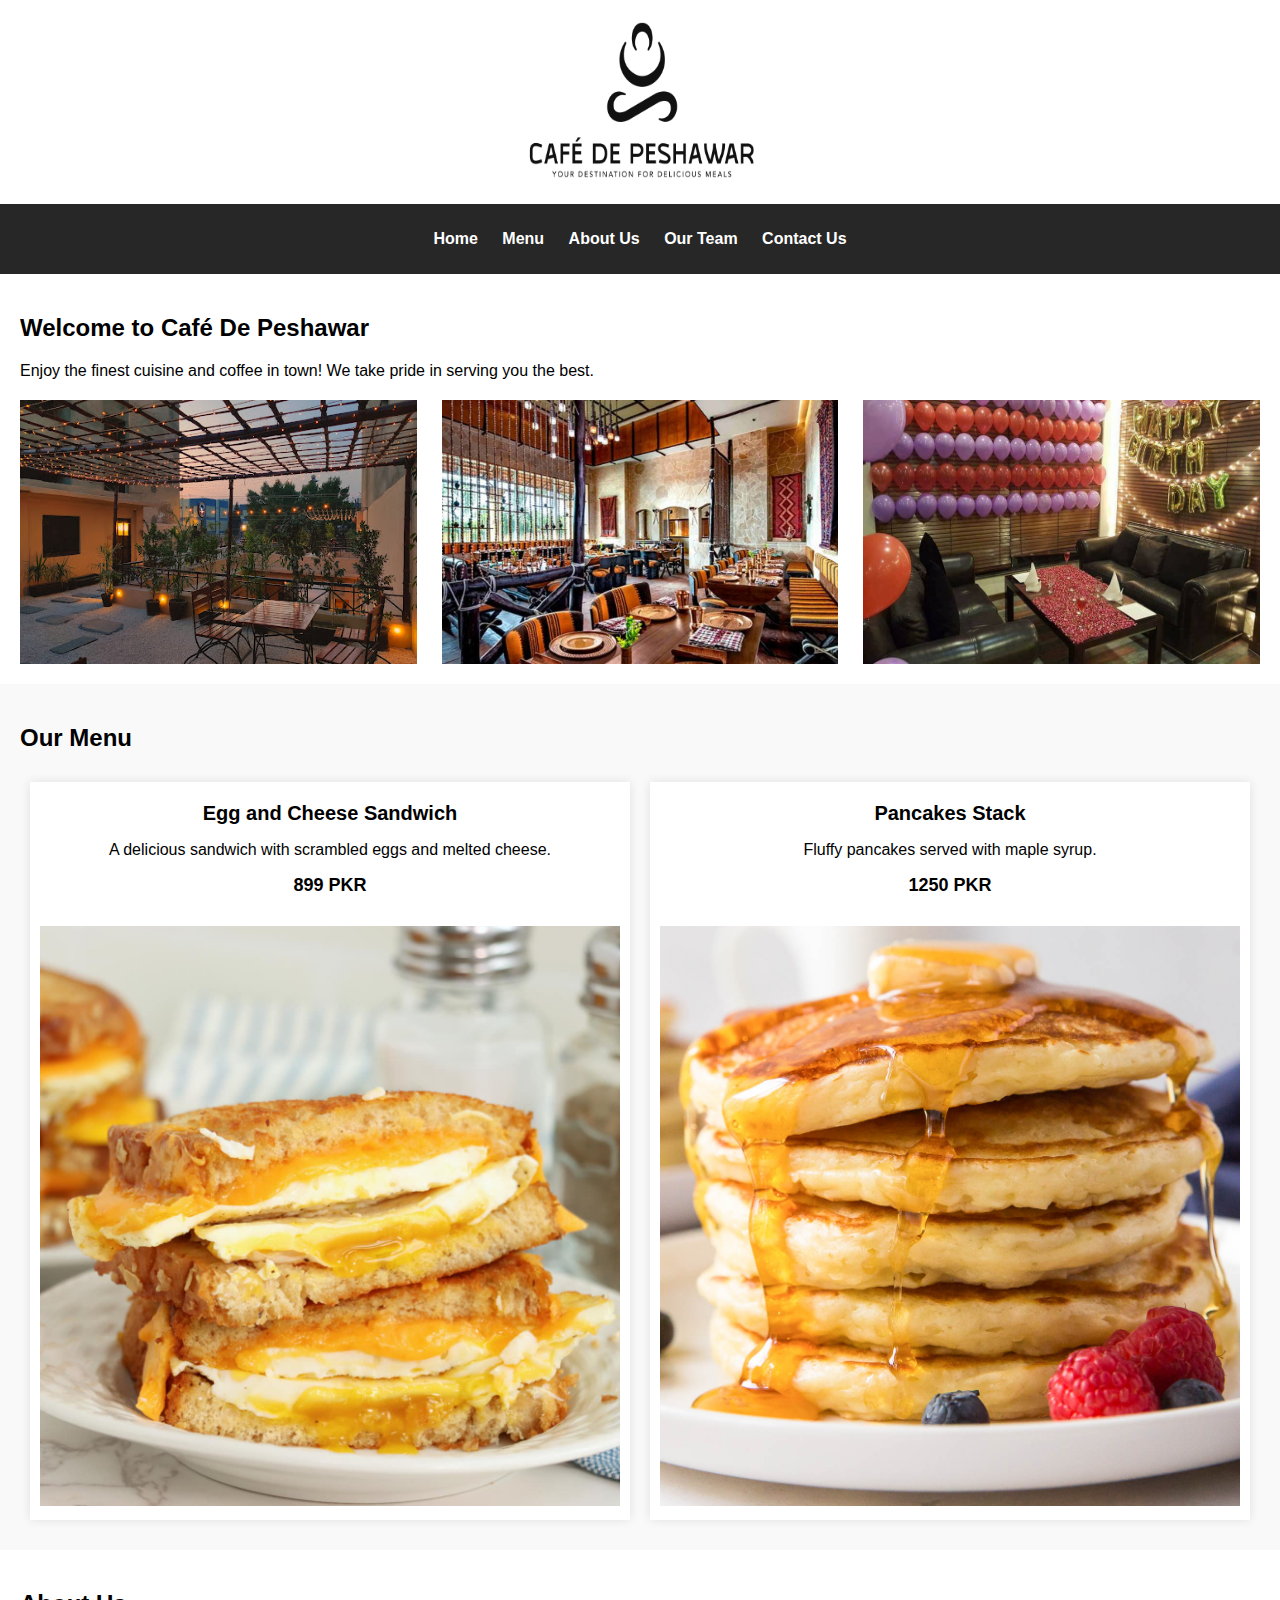
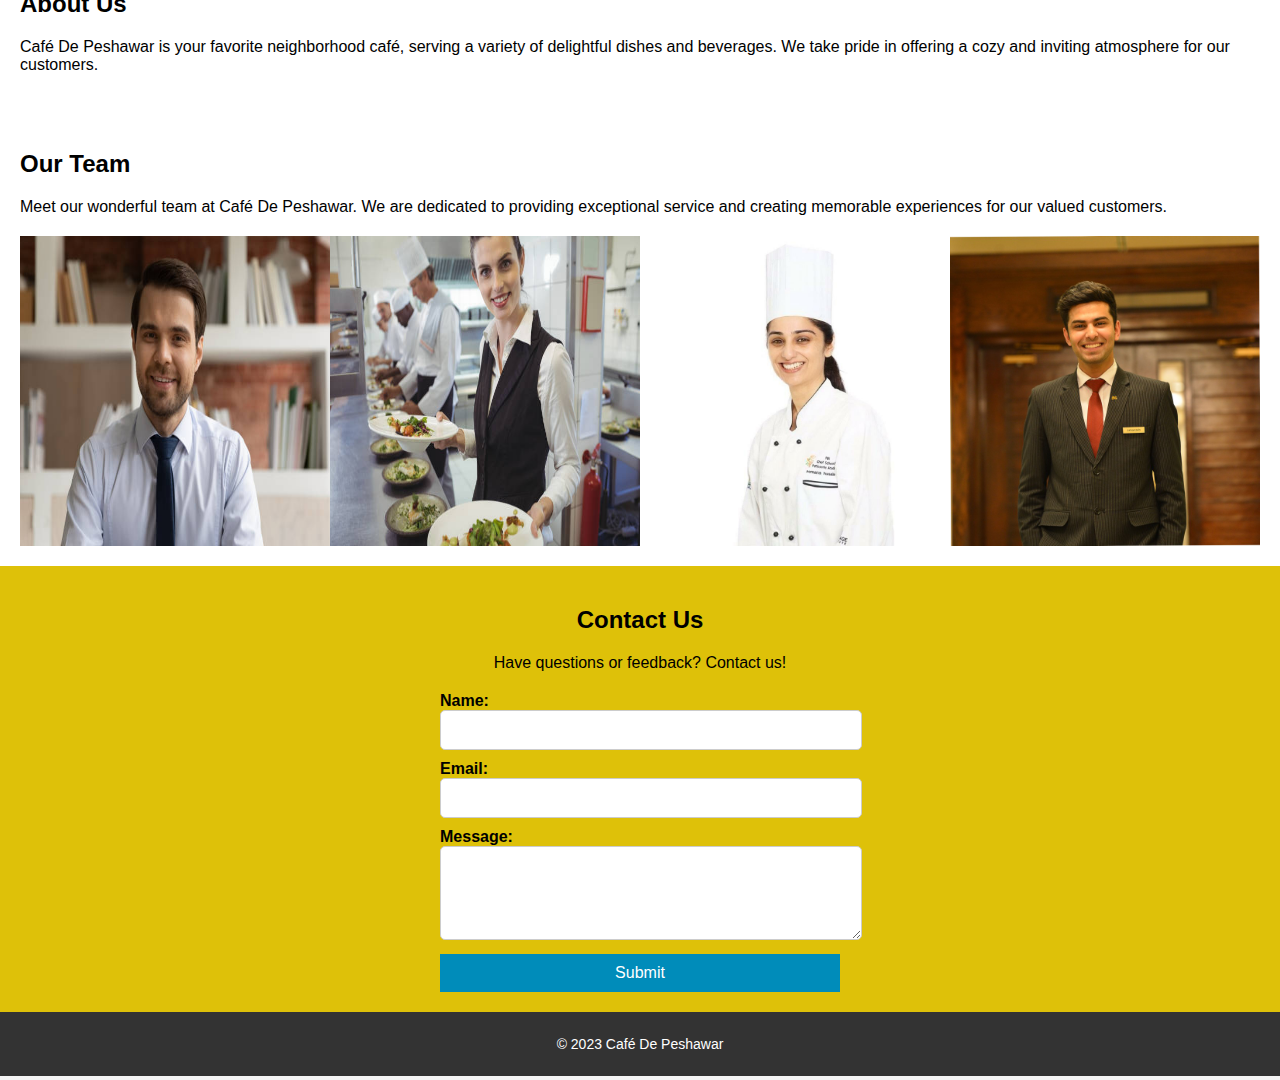
<file: index-SPW-InlineCss.html>
<!DOCTYPE html>
<html lang="en">
<head>
    <meta charset="UTF-8">
    <meta name="viewport" content="width=device-width, initial-scale=1.0">
    <title>Café De Peshawar</title>
</head>
<body style="font-family: Arial, sans-serif; margin: 0; padding: 0; background-color: #f5f5f5;">

    <!-- Header -->
    <div style="background-color: #fff; color: #fff; text-align: center;">
        <img src="images/cafe_logo_2.png" alt="Café De Peshawar Logo" style="width: 250px; height: 200px; ">
    </div>

    <!-- Navigation Menu -->
    <div style="background-color: #272727; padding: 10px 0; text-align: center;">
        <ul style="list-style-type: none; padding: 0;">
            <li style="display: inline; margin-right: 20px;">
                <a href="#home" style="text-decoration: none; color: #fff; font-weight: bold;">Home</a>
            </li>
            <li style="display: inline; margin-right: 20px;">
                <a href="#menu" style="text-decoration: none; color: #fff; font-weight: bold;">Menu</a>
            </li>
            <li style="display: inline; margin-right: 20px;">
                <a href="#about" style="text-decoration: none; color: #fff; font-weight: bold;">About Us</a>
            </li>
            <li style="display: inline; margin-right: 20px;">
                <a href="#team" style="text-decoration: none; color: #fff; font-weight: bold;">Our Team</a>
            </li>
            <li style="display: inline;">
                <a href="#contact" style="text-decoration: none; color: #fff; font-weight: bold;">Contact Us</a>
            </li>
        </ul>
    </div>

    <!-- Home Section -->
    <div id="home" style="background-color: #fff; padding: 20px;">
        <h2 style="font-size: 24px;">Welcome to Café De Peshawar</h2>
        <p style="font-size: 16px;">Enjoy the finest cuisine and coffee in town! We take pride in serving you the best.</p>
        <!-- Image Gallery for Home -->
        <div style="display: flex; justify-content: space-between; margin-top: 20px;">
            <!-- Cafe Image 1 -->
            <img src="images/cafe-image1.jpg" alt="Café Interior 1" style="flex: 1; max-width: 32%; height: auto;">
            <!-- Cafe Image 2 -->
            <img src="images/cafe-image2.jpg" alt="Café Interior 2" style="flex: 1; max-width: 32%; height: auto;">
            <!-- Cafe Image 3 -->
            <img src="images/cafe-image3.jpg" alt="Café Interior 3" style="flex: 1; max-width: 32%; height: auto;">
        </div>
    </div>

    <!-- Menu Section -->
    <div id="menu" style="background-color: #f9f9f9; padding: 20px;">
        <h2 style="font-size: 24px;">Our Menu</h2>
        <!-- Menu Items -->
        <div style="display: flex; justify-content: space-between;">
            <!-- Item 1 -->
            <div style="flex: 1; padding: 10px; margin: 10px; background-color: #fff; box-shadow: 0px 0px 10px rgba(0, 0, 0, 0.1); text-align: center;">
                <h3 style="font-size: 20px; margin: 10px 0;">Egg and Cheese Sandwich</h3>
                <p style="font-size: 16px;">A delicious sandwich with scrambled eggs and melted cheese.</p>
                <p class="price" style="font-size: 18px; margin: 10px 0; font-weight: bold;">899 PKR</p>
                <!-- Image for Menu Item 1 -->
                <img src="images/menu-item1.jpg" alt="Egg and Cheese Sandwich" style="max-width: 100%; height: auto; margin-top: 20px;">
            </div>
            <!-- Item 2 -->
            <div style="flex: 1; padding: 10px; margin: 10px; background-color: #fff; box-shadow: 0px 0px 10px rgba(0, 0, 0, 0.1); text-align: center;">
                <h3 style="font-size: 20px; margin: 10px 0;">Pancakes Stack</h3>
                <p style="font-size: 16px;">Fluffy pancakes served with maple syrup.</p>
                <p class="price" style="font-size: 18px; margin: 10px 0; font-weight: bold;">1250 PKR</p>
                <!-- Image for Menu Item 2 -->
                <img src="images/menu-item2.jpg" alt="Pancakes Stack" style="max-width: 100%; height: auto; margin-top: 20px;">
            </div>
        </div>
        <!-- Add more menu items here -->
    </div>

      <!-- About Us Section -->
      <div id="about" style="background-color: #fff; padding: 20px;">
        <h2 style="font-size: 24px;">About Us</h2>
        <p style="font-size: 16px;">Café De Peshawar is your favorite neighborhood café, serving a variety of delightful dishes and beverages. We take pride in offering a cozy and inviting atmosphere for our customers.</p>
       
    </div>

    <!-- Our Team Section -->
    <div id="team" style="background-color: #fff; padding: 20px;">
        <h2 style="font-size: 24px;">Our Team</h2>
        <p style="font-size: 16px;">Meet our wonderful team at Café De Peshawar. We are dedicated to providing exceptional service and creating memorable experiences for our valued customers.</p>        
        <!-- Image Gallery for About Us -->
        <div style="display: flex; flex-wrap: wrap; justify-content: space-between; margin-top: 20px;">
            <!-- Employee Image 1 -->
            <img src="images/employee1.jpg" alt="Employee 1" style="flex: 1; max-width: 25%; height:  auto;">
            <img src="images/employee4.jpg" alt="Employee 2" style="flex: 1; max-width: 25%; height:  auto;">
            <!-- Employee Image 3 -->
            <img src="images/employee6.jpg" alt="Employee 3" style="flex: 1; max-width: 25%; height:  auto;">
            <!-- Employee Image 4 -->
            <img src="images/employee5.jpg" alt="Employee 4" style="flex: 1; max-width: 25%; height:  auto;">
       
        </div>
    </div>


    <!-- Contact Us Section -->
    <div id="contact" style="background-color: #dec109; padding: 20px;">
        <h2 style="font-size: 24px; text-align: center;">Contact Us</h2>
        <p style="font-size: 16px; text-align: center;">Have questions or feedback? Contact us!</p>

        <!-- Contact Form Container -->
        <div style="display: flex; justify-content: center; align-items: center; margin-top: 20px;">
            <form action="#" method="POST" style="max-width: 400px; width: 100%;">
                <label for="name" style="font-size: 16px; font-weight: bold; display: block;">Name:</label>
                <input type="text" id="name" name="name" required style="font-size: 16px; padding: 10px; width: 100%; margin-bottom: 10px; border: 1px solid #ccc; border-radius: 5px;">

                <label for="email" style="font-size: 16px; font-weight: bold; display: block;">Email:</label>
                <input type="email" id="email" name="email" required style="font-size: 16px; padding: 10px; width: 100%; margin-bottom: 10px; border: 1px solid #ccc; border-radius: 5px;">

                <label for="message" style="font-size: 16px; font-weight: bold; display: block;">Message:</label>
                <textarea id="message" name="message" rows="4" required style="font-size: 16px; padding: 10px; width: 100%; margin-bottom: 10px; border: 1px solid #ccc; border-radius: 5px;"></textarea>

                <button type="submit" style="font-size: 16px; background-color: #008CBA; color: #fff; padding: 10px 20px; border: none; cursor: pointer; width: 100%;">Submit</button>
            </form>
        </div>
    </div>

    <!-- Footer -->
    <div style="background-color: #333; color: #fff; text-align: center; padding: 10px 0;">
        <p style="font-size: 14px;">&copy; 2023 Café De Peshawar</p>
    </div>
</body>
</html>
</file>
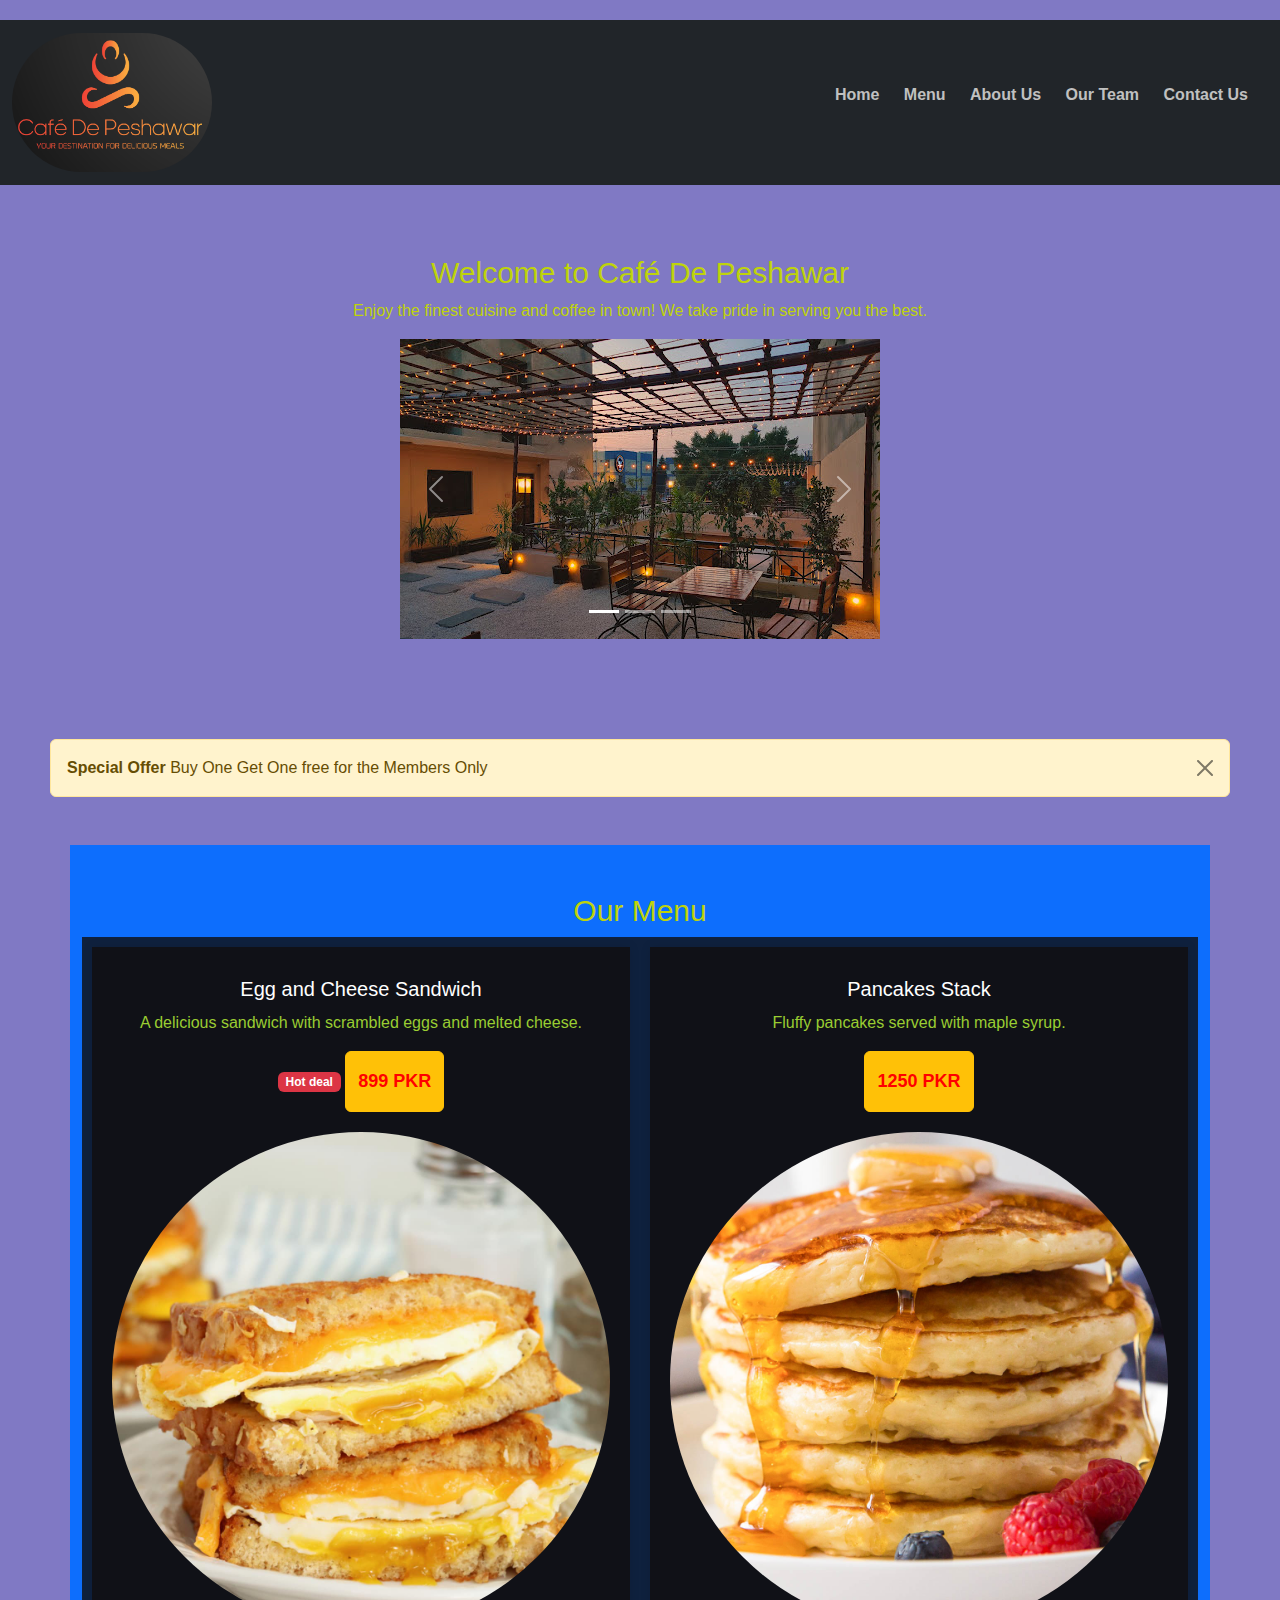
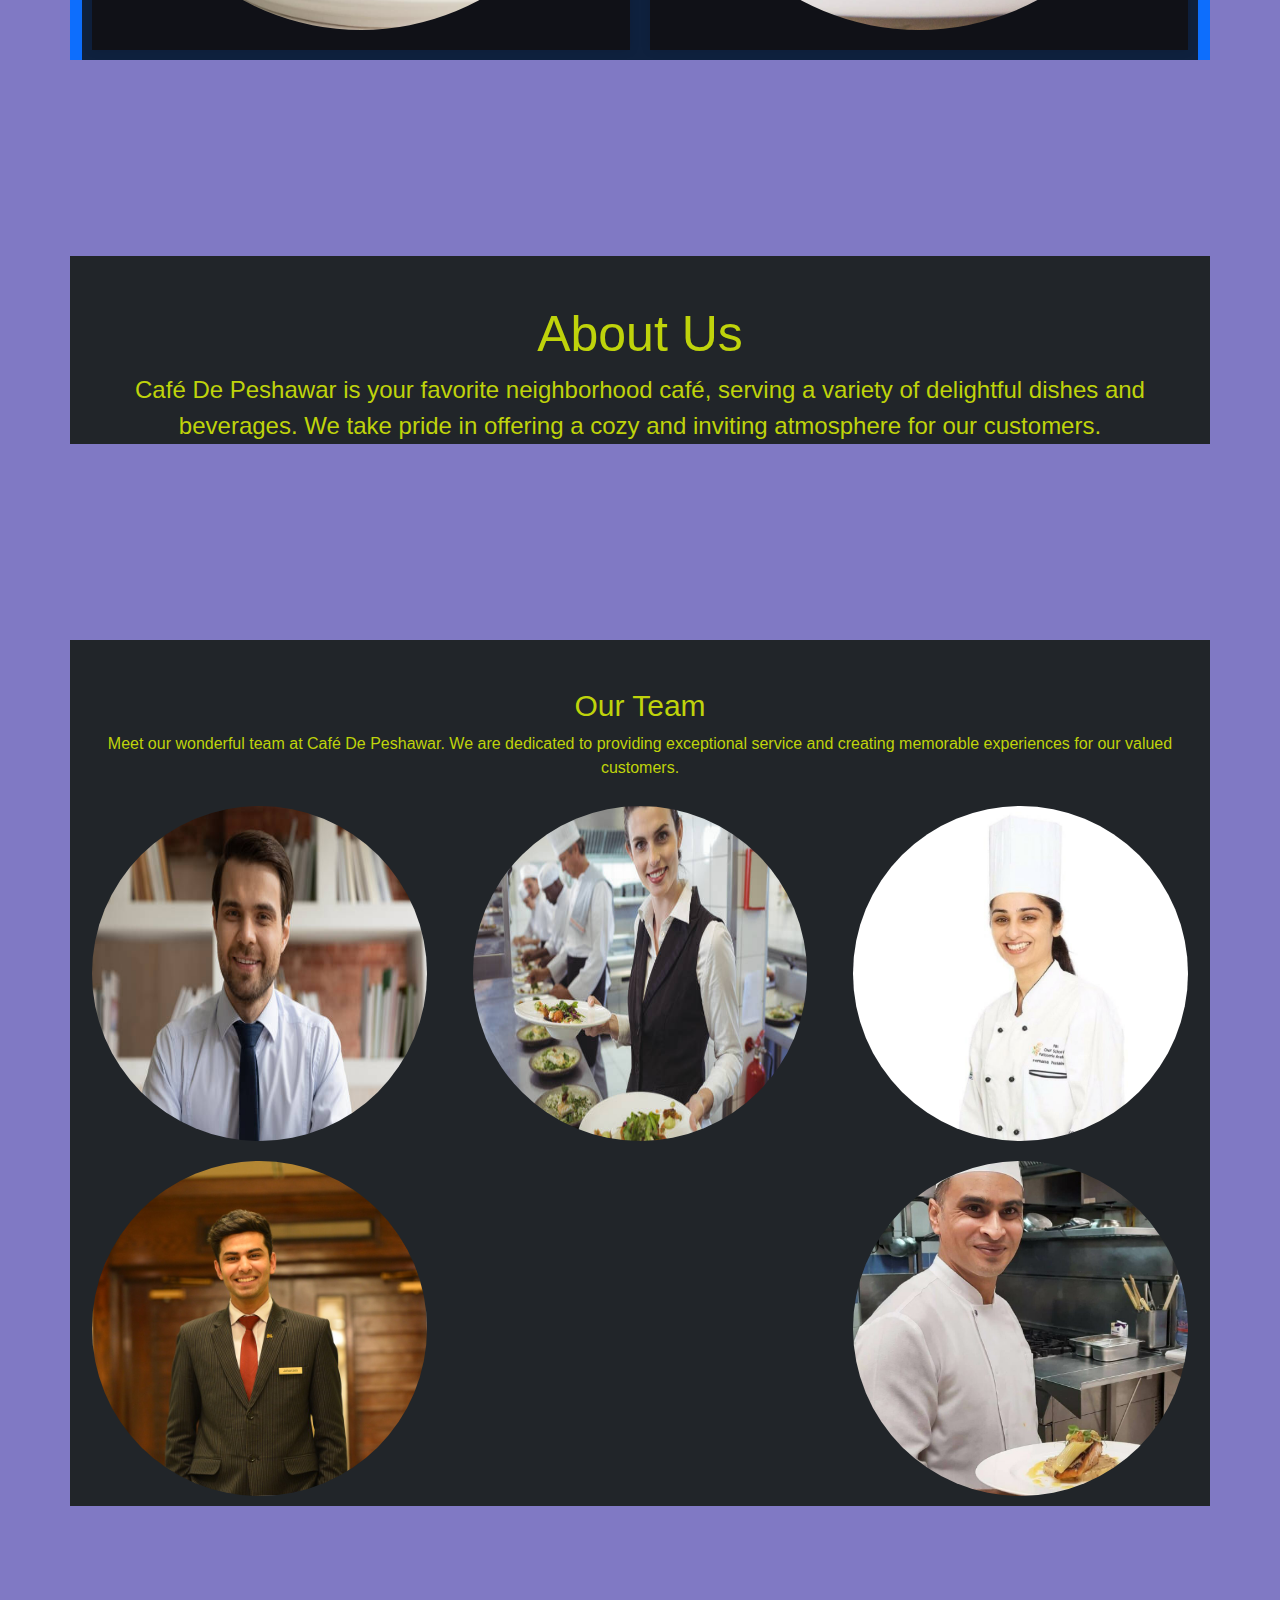
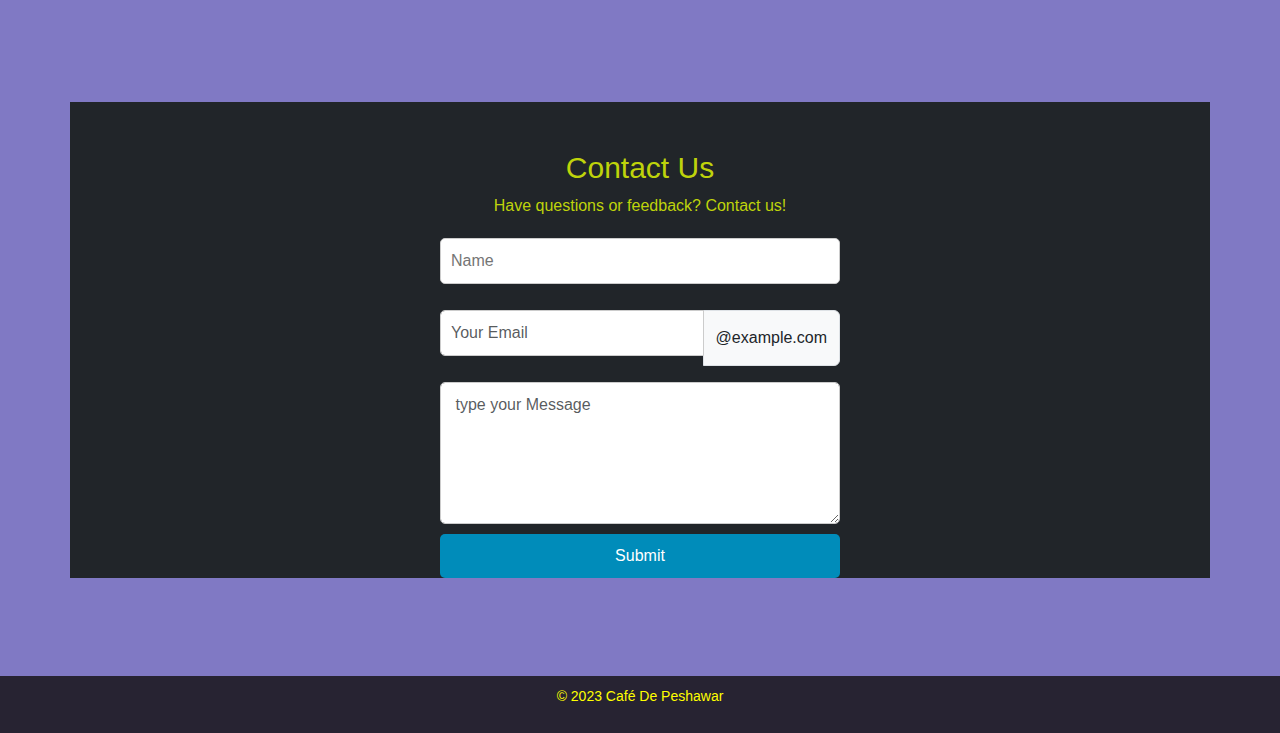
<file: index-SPW-InternalCss.html>
<!DOCTYPE html>
<html lang="en">
<head>
    <meta charset="UTF-8">
    <meta name="viewport" content="width=device-width, initial-scale=1.0">
    <link href="https://cdn.jsdelivr.net/npm/bootstrap@5.3.2/dist/css/bootstrap.min.css" rel="stylesheet">
  <script src="https://cdn.jsdelivr.net/npm/bootstrap@5.3.2/dist/js/bootstrap.bundle.min.js"></script>
    <title>Café De Peshawar</title>
    <link rel="stylesheet" href="style.css">
</head>
<body>
    <!-- Header -->
    <div id="header">
        <nav class="navbar navbar-expand-sm bg-dark navbar-dark">
            <div class="container-fluid">
              <a class="navbar-brand" href="#">
                <img  src="images/cafe_logo_4.png" alt="Avatar Logo" style="width:200px;" class="rounded-pill"> 
              </a>
              <div id="nav">
                
                <ul>
                    <li><a href="#home">Home</a></li>
                    <li><a href="#menu">Menu</a></li>
                    <li><a href="#about">About Us</a></li>
                    <li><a href="#team">Our Team</a></li>
                    <li><a href="#contact">Contact Us</a></li>
                </ul>
            </div>
            </div>
            </div>
    </div>

    <div class="section" id="home">
        <div class="home-content">
            <div class="home-text">
                <h2>Welcome to Café De Peshawar</h2>
                <p style="text-align: center;">Enjoy the finest cuisine and coffee in town! We take pride in serving you the best.</p>
            </div>
            <div class="home-images">
                <div id="carouselExampleIndicators" class="carousel slide" data-bs-ride="carousel">
                    <div class="carousel-indicators">
                      <button type="button" data-bs-target="#carouselExampleIndicators" data-bs-slide-to="0" class="active" aria-current="true" aria-label="Slide 1"></button>
                      <button type="button" data-bs-target="#carouselExampleIndicators" data-bs-slide-to="1" aria-label="Slide 2"></button>
                      <button type="button" data-bs-target="#carouselExampleIndicators" data-bs-slide-to="2" aria-label="Slide 3"></button>
                    </div>
                    <div class="carousel-inner">
                      <div class="carousel-item active">
                        <img src="images/cafe-image1.jpg" class="d-block w-100" alt="...">
                      </div>
                      <div class="carousel-item">
                        <img src="images/cafe-image2.jpg" class="d-block w-100" alt="...">
                      </div>
                      <div class="carousel-item">
                        <img src="images/cafe-image3.jpg" class="d-block w-100" alt="...">
                      </div>
                    </div>
                    <button class="carousel-control-prev" type="button" data-bs-target="#carouselExampleIndicators" data-bs-slide="prev">
                      <span class="carousel-control-prev-icon" aria-hidden="true"></span>
                      <span class="visually-hidden">Previous</span>
                    </button>
                    <button class="carousel-control-next" type="button" data-bs-target="#carouselExampleIndicators" data-bs-slide="next">
                      <span class="carousel-control-next-icon" aria-hidden="true"></span>
                      <span class="visually-hidden">Next</span>
                    </button>
                  </div>
            </div>
        </div>
    </div>

    <!-- Menu Section -->
    <div class="section menu" id="menu">
        <div class="alert alert-warning alert-dismissible fade show">
            <button type="button" class="btn-close" data-bs-dismiss="alert"></button>
            <strong>Special Offer</strong> Buy One Get One free for the Members Only
          </div>
        <div class="container pt-5 my-5 bg-primary text-white">

        <h2>Our Menu</h2>
        <!-- Menu Items -->
        <div class="menu-item">
            <div class="item">
                <h3 style="color: white;">Egg and Cheese Sandwich</h3>
                
                <p style="color: yellowgreen;">A delicious sandwich with scrambled eggs and melted cheese.</p>
                <span class="badge bg-danger">Hot deal</span>
                <button type="button" class="btn btn-warning"><p class="price">899 PKR</p></button>
                
                <!-- Image for Menu Item 1 -->
                <img src="images/menu-item1.jpg"class="rounded-circle" alt="Egg and Cheese Sandwich">
                </div>
      
    
            <!-- Item 2 -->
            <div class="item">
                <h3 style="color: white;">Pancakes Stack</h3>
                <p style="color: yellowgreen;">Fluffy pancakes served with maple syrup.</p>
                <button type="button" class="btn btn-warning">  <p class="price">1250 PKR</p> </button>
                <!-- Image for Menu Item 2 -->
                <img src="images/menu-item2.jpg"class="rounded-circle" alt="Pancakes Stack">
            </div>
            <!-- Add more menu items here -->
        </div>
    </div>
    </div>

    <!-- About Us Section -->
    <div class="section" id="about">
        <div class="container pt-5 my-5 bg-dark text-white">
        <h2 style="font-size: 50px;">About Us</h2>
        <p style="font-size: 24px;">Café De Peshawar is your favorite neighborhood café, serving a variety of delightful dishes and beverages. We take pride in offering a cozy and inviting atmosphere for our customers.  
        </p>
    </div>
</div>

    <!-- Our Team Section -->
    <div class="section" id="team">
        <div class="container pt-5 my-5 bg-dark text-white">
        <h2>Our Team</h2>
        <p>Meet our wonderful team at Café De Peshawar. We are dedicated to providing exceptional service and creating memorable experiences for our valued customers.</p>
        <!-- Image Gallery for Our Team -->
        <div class="team-images">
            <!-- Employee Image 1 -->
            <img src="images/employee1.jpg" class="rounded-circle" alt="Employee 1">
            <!-- Employee Image 2 -->
            <img src="images/employee4.jpg" class="rounded-circle" alt="Employee 2">
            <!-- Employee Image 3 -->
            <img src="images/employee6.jpg" class="rounded-circle" alt="Employee 3">
            <!-- Employee Image 4 -->
            <img style="text-align: center;" src="images/employee5.jpg" class="rounded-circle"alt="Employee 4">
            <!-- Add more team members here -->
            <img src="images/cheif.jpeg" class="rounded-circle"alt="Employee 5">
        </div>
    </div>
</div>

    <!-- Contact Us Section -->
    <div class="section" id="contact">
        <div class="container pt-5 my-5 bg-dark text-white">
        <h2>Contact Us</h2>
        <p>Have questions or feedback? Contact us!</p>
        <!-- Contact Form Container -->
        <div class="contact-form">
            <form action="#" method="POST">
                <input type="text" id="name" name="name" required placeholder="Name">
                <form action="/action_page.php">
                    <div class="mb-3 mt-3">
                        <div class="input-group">
                            <input type="text" class="form-control" placeholder="Your Email">
                            <span class="input-group-text">@example.com</span>
                          </div>
                          </div>
<textarea class="form-control" rows="5" id="comment" name="text" placeholder=" type your Message"></textarea>

                <button type="button" class="btn btn-warning">Submit</button>
            </form>
        </div>
    </div>
</div>
    <!-- Footer -->
    <div id="footer">
        <p>&copy; 2023 Café De Peshawar</p>
    </div>
</body>

</html>
</file>
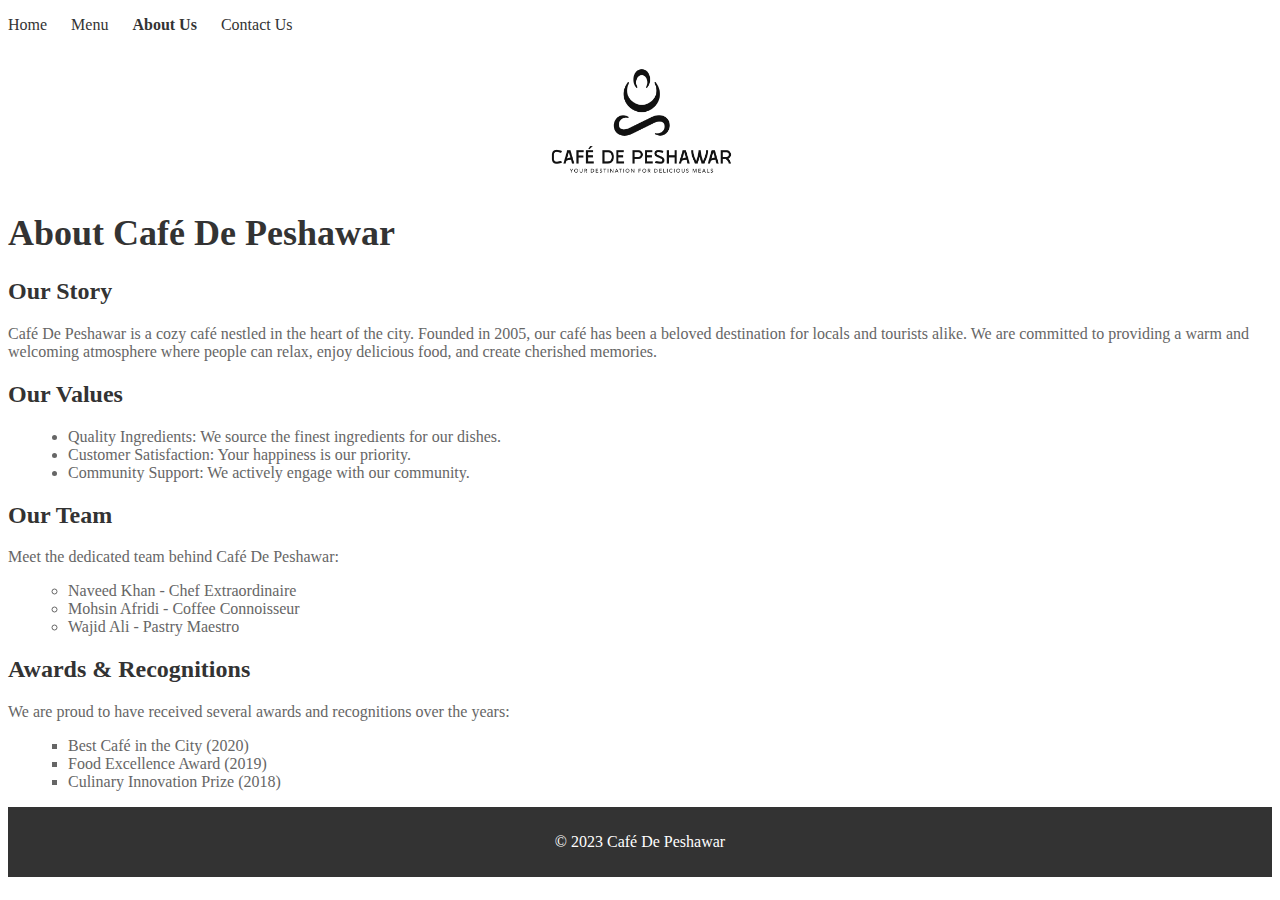
<file: HTML&inlineCSS/about.html>
<!DOCTYPE html>
<html lang="en">
<head>
    <meta charset="UTF-8">
    <meta name="viewport" content="width=device-width, initial-scale=1.0">
    <title>About Café De Peshawar</title>
</head>
<body>
    <!-- Navigation Menu -->
    <nav>
        <ul style="list-style-type: none; padding: 0;">
            <li style="display: inline-block; margin-right: 20px;"><a href="index.html" style="text-decoration: none; color: #333;">Home</a></li>
            <li style="display: inline-block; margin-right: 20px;"><a href="menu.html" style="text-decoration: none; color: #333;">Menu</a></li>
            <li style="display: inline-block; margin-right: 20px;"><a href="about.html" style="text-decoration: none; color: #333; font-weight: bold;">About Us</a></li>
            <li style="display: inline-block;"><a href="contact.html" style="text-decoration: none; color: #333;">Contact Us</a></li>
        </ul>
    </nav>

    <!-- Café Logo -->
    <img src="/images/cafe_logo_2.png" alt="Café De Peshawar Logo" style="display: block; margin: 20px auto; max-width: 200px;">

    <!-- About Café De Peshawar -->
    <header>
        <h1 style="font-size: 36px; color: #333;">About Café De Peshawar</h1>
    </header>

    <!-- Café Description -->
    <section>
        <h2 style="font-size: 24px; color: #333;">Our Story</h2>
        <p style="font-size: 16px; color: #666;">
            Café De Peshawar is a cozy café nestled in the heart of the city. Founded in 2005, our café has been a beloved destination for locals and tourists alike. We are committed to providing a warm and welcoming atmosphere where people can relax, enjoy delicious food, and create cherished memories.
        </p>
    </section>

    <!-- Café Values -->
    <section>
        <h2 style="font-size: 24px; color: #333;">Our Values</h2>
        <ul style="font-size: 16px; color: #666; list-style-type: disc; margin-left: 20px;">
            <li>Quality Ingredients: We source the finest ingredients for our dishes.</li>
            <li>Customer Satisfaction: Your happiness is our priority.</li>
            <li>Community Support: We actively engage with our community.</li>
        </ul>
    </section>

    <!-- Café Team -->
    <section>
        <h2 style="font-size: 24px; color: #333;">Our Team</h2>
        <p style="font-size: 16px; color: #666;">Meet the dedicated team behind Café De Peshawar:</p>
        <ul style="font-size: 16px; color: #666; list-style-type: circle; margin-left: 20px;">
            <li>Naveed Khan - Chef Extraordinaire</li>
            <li>Mohsin Afridi - Coffee Connoisseur</li>
            <li>Wajid Ali - Pastry Maestro</li>
        </ul>
    </section>

    <!-- Café Awards -->
    <section>
        <h2 style="font-size: 24px; color: #333;">Awards & Recognitions</h2>
        <p style="font-size: 16px; color: #666;">We are proud to have received several awards and recognitions over the years:</p>
        <ul style="font-size: 16px; color: #666; list-style-type: square; margin-left: 20px;">
            <li>Best Café in the City (2020)</li>
            <li>Food Excellence Award (2019)</li>
            <li>Culinary Innovation Prize (2018)</li>
        </ul>
    </section>

    <!-- Footer -->
    <footer style="background-color: #333; color: #FFF; text-align: center; padding: 10px;">
        <p>&copy; 2023 Café De Peshawar</p>
    </footer>

</body>
</html>
</file>
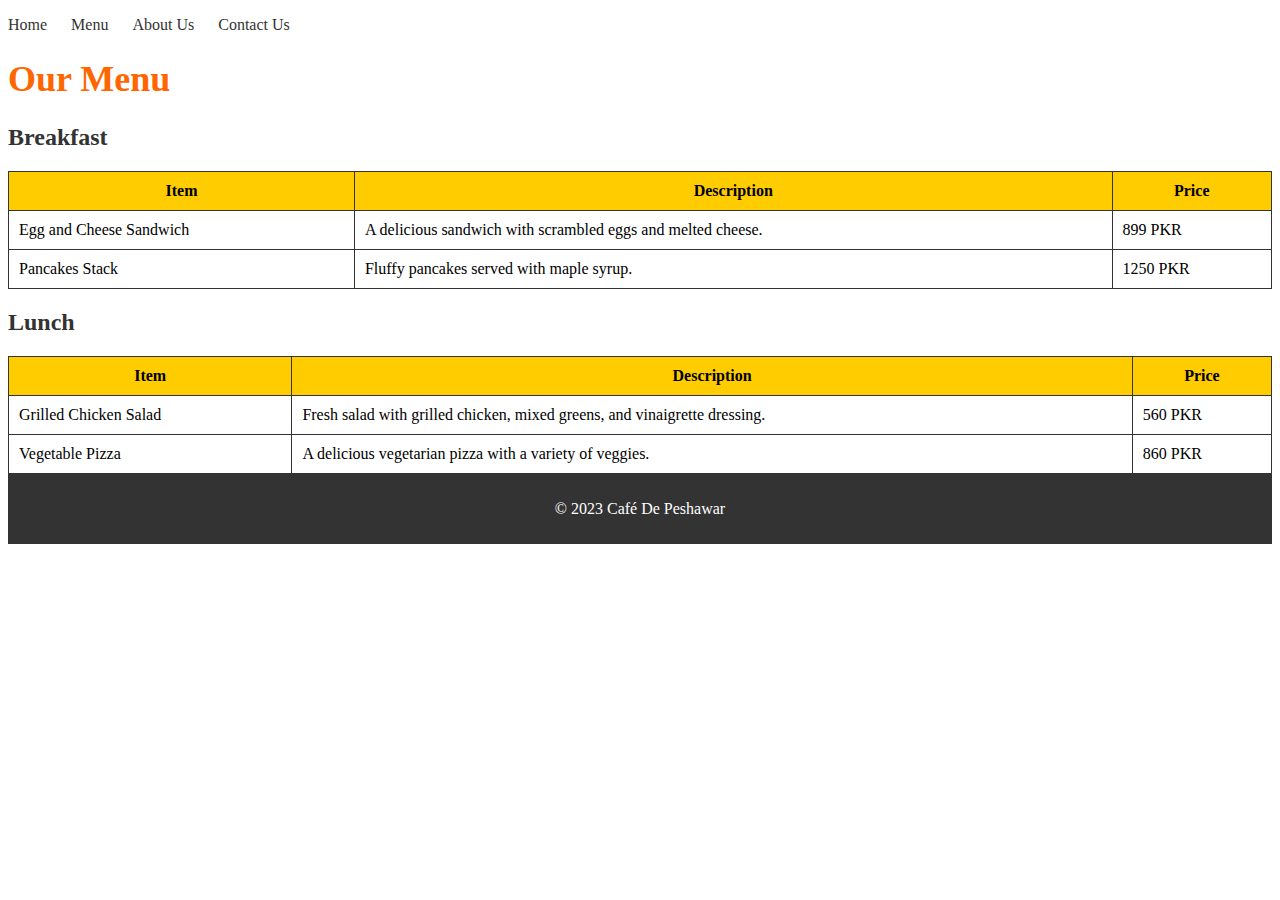
<file: HTML&inlineCSS/menu-table.html>
<!DOCTYPE html>
<html lang="en">
<head>
    <meta charset="UTF-8">
    <meta name="viewport" content="width=device-width, initial-scale=1.0">
    <title>Café De Peshawar Menu</title>
</head>
<body>
    <!-- Navigation Menu -->
    <nav>
        <ul style="list-style-type: none; padding: 0;">
            <li style="display: inline; margin-right: 20px;"><a href="index.html" style="text-decoration: none; color: #333;">Home</a></li>
            <li style="display: inline; margin-right: 20px;"><a href="menu.html" style="text-decoration: none; color: #333;">Menu</a></li>
            <li style="display: inline; margin-right: 20px;"><a href="about.html" style="text-decoration: none; color: #333;">About Us</a></li>
            <li style="display: inline;"><a href="contact.html" style="text-decoration: none; color: #333;">Contact Us</a></li>
        </ul>
    </nav>

    <!-- Menu Page Heading -->
    <header>
        <h1 style="font-size: 36px; color: #ff6600;">Our Menu</h1>
    </header>

    <!-- Breakfast Menu Table -->
    <section>
        <h2 style="font-size: 24px; color: #333;">Breakfast</h2>
        <table style="border: 1px solid #333; border-collapse: collapse; width: 100%;">
            <tr>
                <th style="border: 1px solid #333; padding: 10px; background-color: #ffcc00;">Item</th>
                <th style="border: 1px solid #333; padding: 10px; background-color: #ffcc00;">Description</th>
                <th style="border: 1px solid #333; padding: 10px; background-color: #ffcc00;">Price</th>
            </tr>
            <tr>
                <td style="border: 1px solid #333; padding: 10px;">Egg and Cheese Sandwich</td>
                <td style="border: 1px solid #333; padding: 10px;">A delicious sandwich with scrambled eggs and melted cheese.</td>
                <td style="border: 1px solid #333; padding: 10px;">899 PKR</td>
            </tr>
            <tr>
                <td style="border: 1px solid #333; padding: 10px;">Pancakes Stack</td>
                <td style="border: 1px solid #333; padding: 10px;">Fluffy pancakes served with maple syrup.</td>
                <td style="border: 1px solid #333; padding: 10px;">1250 PKR</td>
            </tr>
            <!-- Add more breakfast items here -->
        </table>
    </section>

    <!-- Lunch Menu Table -->
    <section>
        <h2 style="font-size: 24px; color: #333;">Lunch</h2>
        <table style="border: 1px solid #333; border-collapse: collapse; width: 100%;">
            <tr>
                <th style="border: 1px solid #333; padding: 10px; background-color: #ffcc00;">Item</th>
                <th style="border: 1px solid #333; padding: 10px; background-color: #ffcc00;">Description</th>
                <th style="border: 1px solid #333; padding: 10px; background-color: #ffcc00;">Price</th>
            </tr>
            <tr>
                <td style="border: 1px solid #333; padding: 10px;">Grilled Chicken Salad</td>
                <td style="border: 1px solid #333; padding: 10px;">Fresh salad with grilled chicken, mixed greens, and vinaigrette dressing.</td>
                <td style="border: 1px solid #333; padding: 10px;">560 PKR</td>
            </tr>
            <tr>
                <td style="border: 1px solid #333; padding: 10px;">Vegetable Pizza</td>
                <td style="border: 1px solid #333; padding: 10px;">A delicious vegetarian pizza with a variety of veggies.</td>
                <td style="border: 1px solid #333; padding: 10px;">860 PKR</td>
            </tr> 
            <!-- Add more lunch items here -->
        </table> 
    </section>

    <!-- Add more menu categories and items as needed -->

    <!-- Footer -->
    <footer style="background-color: #333; color: #FFF; text-align: center; padding: 10px;">
        <p>&copy; 2023 Café De Peshawar</p>
    </footer>

</body>
</html>
</file>
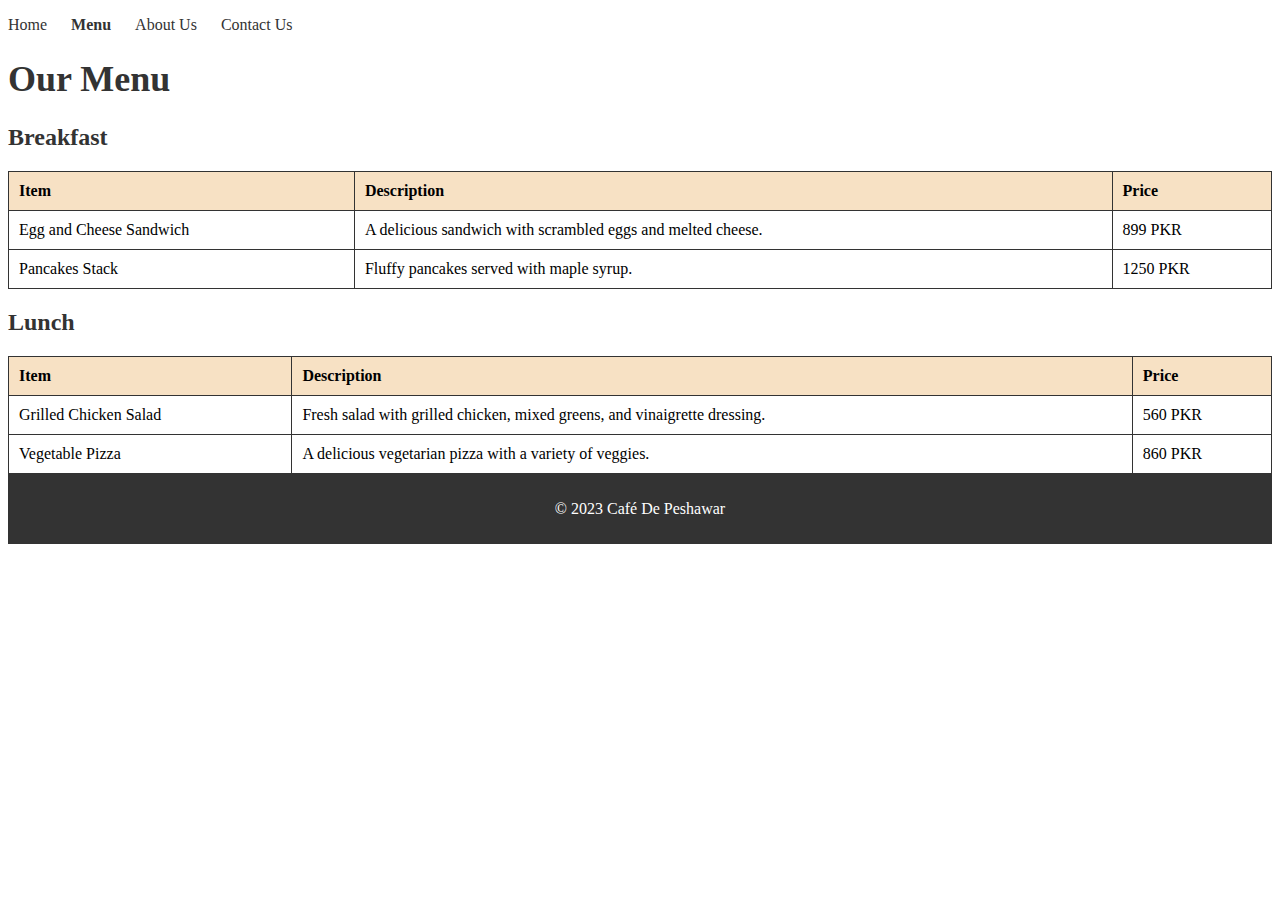
<file: HTML&inlineCSS/menu.html>
<!DOCTYPE html>
<html lang="en">
<head>
    <meta charset="UTF-8">
    <meta name="viewport" content="width=device-width, initial-scale=1.0">
    <title>Café De Peshawar Menu</title>
</head>
<body>
    <!-- Navigation Menu -->
    <nav>
        <ul style="list-style-type: none; padding: 0;">
            <li style="display: inline-block; margin-right: 20px;"><a href="index.html" style="text-decoration: none; color: #333;">Home</a></li>
            <li style="display: inline-block; margin-right: 20px;"><a href="menu.html" style="text-decoration: none; color: #333; font-weight: bold;">Menu</a></li>
            <li style="display: inline-block; margin-right: 20px;"><a href="about.html" style="text-decoration: none; color: #333;">About Us</a></li>
            <li style="display: inline-block;"><a href="contact.html" style="text-decoration: none; color: #333;">Contact Us</a></li>
        </ul>
    </nav>

    <!-- Menu Page Heading -->
    <header>
        <h1 style="font-size: 36px; color: #333;">Our Menu</h1>
    </header>

    <!-- Breakfast Menu Table -->
    <section>
        <h2 style="font-size: 24px; color: #333;">Breakfast</h2>
        <table style="border-collapse: collapse; width: 100%; border: 1px solid #333;">
            <tr style="background-color: #F7E1C4;">
                <th style="border: 1px solid #333; padding: 10px; text-align: left;">Item</th>
                <th style="border: 1px solid #333; padding: 10px; text-align: left;">Description</th>
                <th style="border: 1px solid #333; padding: 10px; text-align: left;">Price</th>
            </tr>
            <tr>
                <td style="border: 1px solid #333; padding: 10px;">Egg and Cheese Sandwich</td>
                <td style="border: 1px solid #333; padding: 10px;">A delicious sandwich with scrambled eggs and melted cheese.</td>
                <td style="border: 1px solid #333; padding: 10px;">899 PKR</td>
            </tr>
            <tr>
                <td style="border: 1px solid #333; padding: 10px;">Pancakes Stack</td>
                <td style="border: 1px solid #333; padding: 10px;">Fluffy pancakes served with maple syrup.</td>
                <td style="border: 1px solid #333; padding: 10px;">1250 PKR</td>
            </tr>
            <!-- Add more breakfast items here -->
        </table>
    </section>

    <!-- Lunch Menu Table -->
    <section>
        <h2 style="font-size: 24px; color: #333;">Lunch</h2>
        <table style="border-collapse: collapse; width: 100%; border: 1px solid #333;">
            <tr style="background-color: #F7E1C4;">
                <th style="border: 1px solid #333; padding: 10px; text-align: left;">Item</th>
                <th style="border: 1px solid #333; padding: 10px; text-align: left;">Description</th>
                <th style="border: 1px solid #333; padding: 10px; text-align: left;">Price</th>
            </tr>
            <tr>
                <td style="border: 1px solid #333; padding: 10px;">Grilled Chicken Salad</td>
                <td style="border: 1px solid #333; padding: 10px;">Fresh salad with grilled chicken, mixed greens, and vinaigrette dressing.</td>
                <td style="border: 1px solid #333; padding: 10px;">560 PKR</td>
            </tr>
            <tr>
                <td style="border: 1px solid #333; padding: 10px;">Vegetable Pizza</td>
                <td style="border: 1px solid #333; padding: 10px;">A delicious vegetarian pizza with a variety of veggies.</td>
                <td style="border: 1px solid #333; padding: 10px;">860 PKR</td>
            </tr>
            <!-- Add more lunch items here -->
        </table>
    </section>

    <!-- Add more menu categories and items as needed -->

    <!-- Footer -->
    <footer style="background-color: #333; color: #FFF; text-align: center; padding: 10px;">
        <p>&copy; 2023 Café De Peshawar</p>
    </footer>

</body>
</html>
</file>
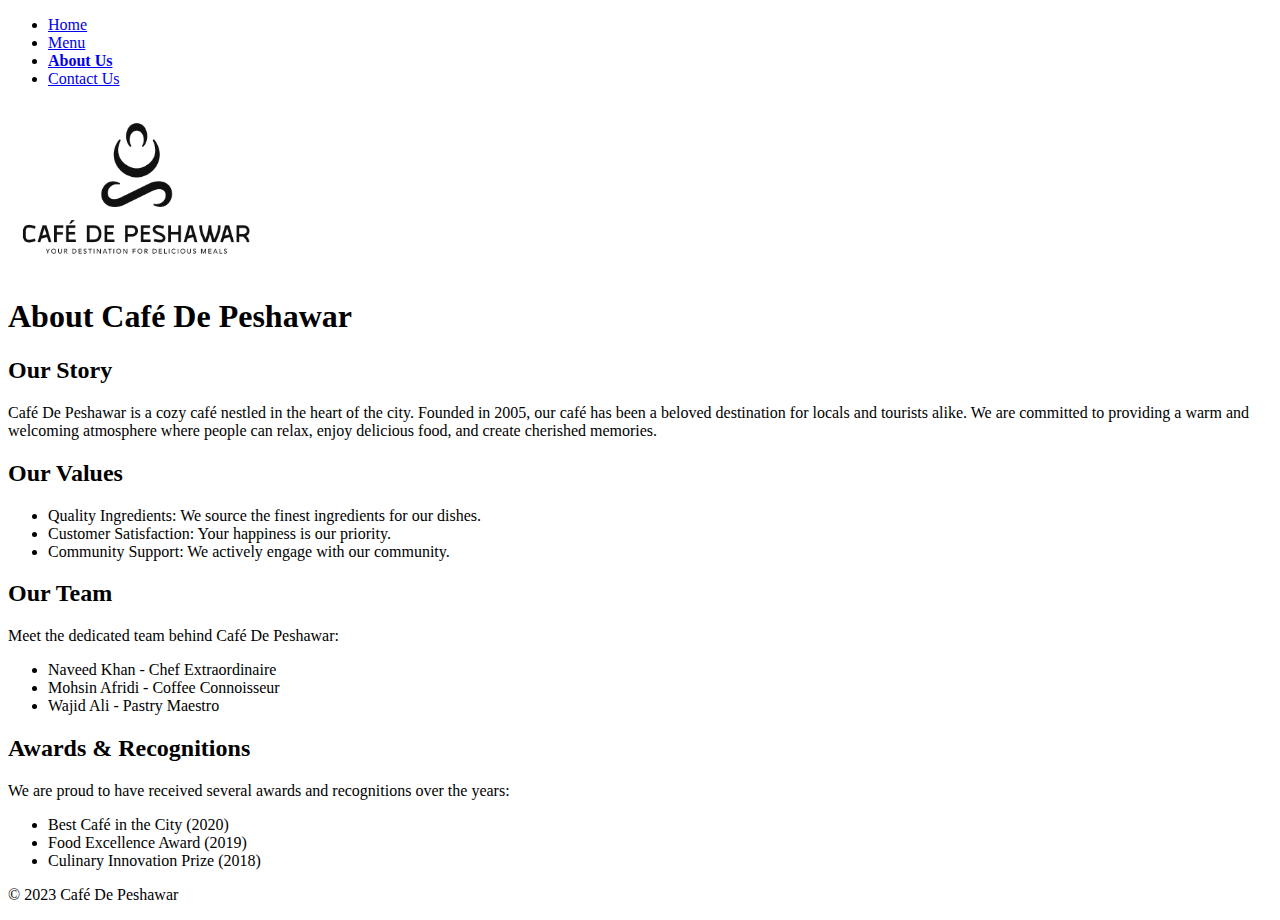
<file: onlyHTML/about.html>
<!DOCTYPE html>
<html lang="en">
<head>
    <meta charset="UTF-8">
    <meta name="viewport" content="width=device-width, initial-scale=1.0">
    <title>About Café De Peshawar</title>
</head>
<body>
    <!-- Navigation Menu -->
    <nav>
        <ul>
            <li><a href="index.html">Home</a></li>
            <li><a href="menu.html">Menu</a></li>
            <li><a href="about.html"><strong>About Us</strong></a></li>
            <li><a href="contact.html">Contact Us</a></li>
        </ul>
    </nav>

    <!-- Café Image -->
    <img src="/images/cafe_logo_2.png" alt="Café De Peshawar" class="cafe-image" width="20%" height="20%">

    <!-- About Café De Peshawar -->
    <header>
        <h1>About Café De Peshawar</h1>
    </header>

    <!-- Café Description -->
    <section>
        <h2>Our Story</h2>
        <p>
            Café De Peshawar is a cozy café nestled in the heart of the city. Founded in 2005, our café has been a beloved destination for locals and tourists alike. We are committed to providing a warm and welcoming atmosphere where people can relax, enjoy delicious food, and create cherished memories.
        </p>
    </section>

    <!-- Café Values -->
    <section>
        <h2>Our Values</h2>
        <ul>
            <li>Quality Ingredients: We source the finest ingredients for our dishes.</li>
            <li>Customer Satisfaction: Your happiness is our priority.</li>
            <li>Community Support: We actively engage with our community.</li>
        </ul>
    </section>

    <!-- Café Team -->
    <section>
        <h2>Our Team</h2>
        <p>Meet the dedicated team behind Café De Peshawar:</p>
        <ul>
            <li>Naveed Khan - Chef Extraordinaire</li>
            <li>Mohsin Afridi - Coffee Connoisseur</li>
            <li>Wajid Ali - Pastry Maestro</li>
        </ul>
    </section>

    <!-- Café Awards -->
    <section>
        <h2>Awards & Recognitions</h2>
        <p>We are proud to have received several awards and recognitions over the years:</p>
        <ul>
            <li>Best Café in the City (2020)</li>
            <li>Food Excellence Award (2019)</li>
            <li>Culinary Innovation Prize (2018)</li>
        </ul>
    </section>

    <!-- Footer -->
    <footer>
        <p>&copy; 2023 Café De Peshawar</p>
    </footer>

</body>
</html>
</file>
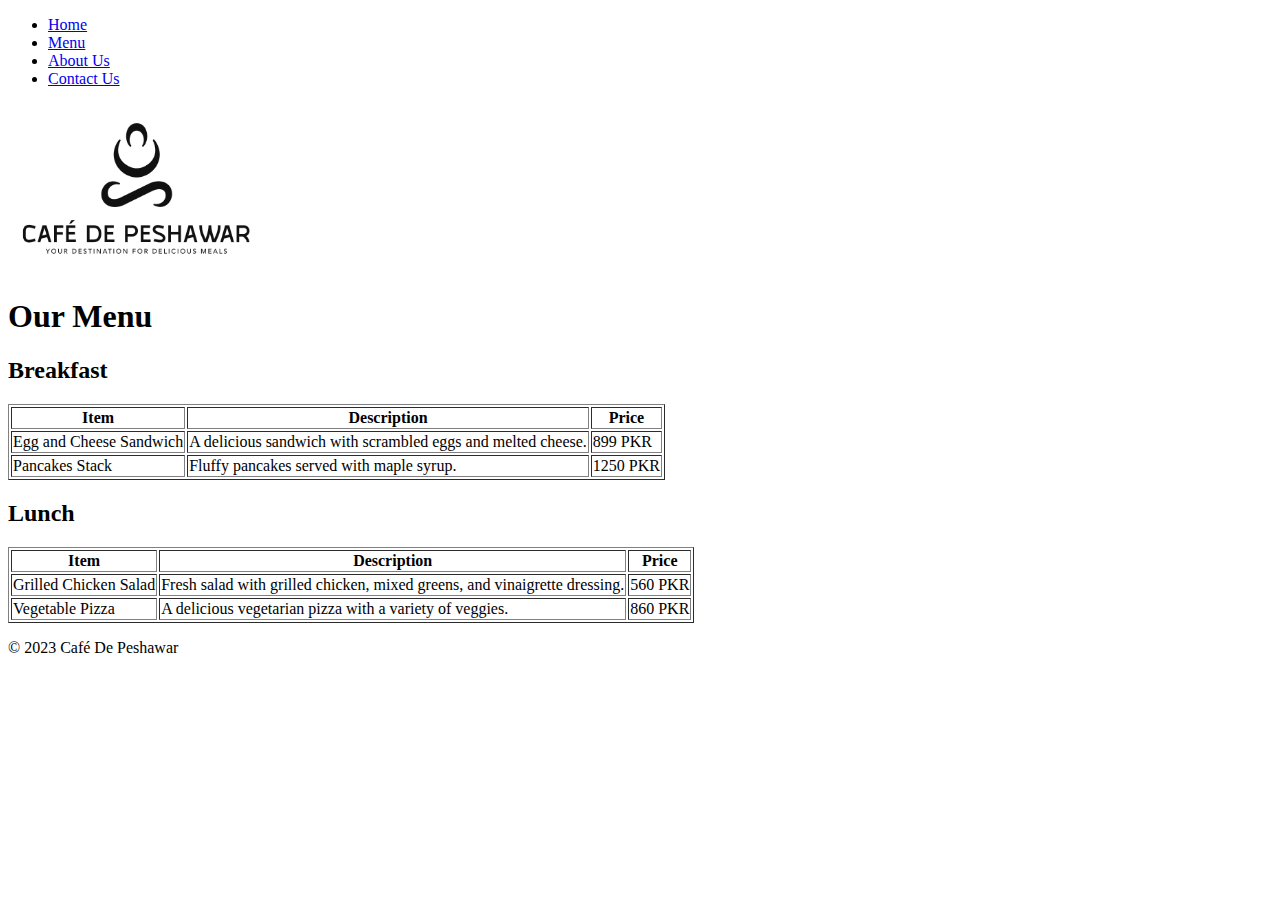
<file: onlyHTML/menu-table.html>
<!DOCTYPE html>
<html lang="en">
<head>
    <meta charset="UTF-8">
    <meta name="viewport" content="width=device-width, initial-scale=1.0">
    <title>Café De Peshawar Menu</title>
</head>
<body>
    <!-- Navigation Menu -->
    <nav>
        <ul>
            <li><a href="index.html">Home</a></li>
            <li><a href="menu.html">Menu</a></li>
            <li><a href="about.html">About Us</a></li>
            <li><a href="contact.html">Contact Us</a></li>
        </ul>
    </nav>
    
<!-- Café Image -->
<img src="/images/cafe_logo_2.png" alt="Café De Peshawar" class="cafe-image" width="20%" height="20%">
    
    <!-- Menu Page Heading -->
    <header>
        <h1>Our Menu</h1>
    </header>

    <!-- Breakfast Menu Table -->
    <section>
        <h2>Breakfast</h2>
        <table border="1">
            <tr>
                <th>Item</th>
                <th>Description</th>
                <th>Price</th>
            </tr>
            <tr>
                <td>Egg and Cheese Sandwich</td>
                <td>A delicious sandwich with scrambled eggs and melted cheese.</td>
                <td>899 PKR</td>
            </tr>
            <tr>
                <td>Pancakes Stack</td>
                <td>Fluffy pancakes served with maple syrup.</td>
                <td>1250 PKR</td>
            </tr>
            <!-- Add more breakfast items here -->
        </table>
    </section>

    <!-- Lunch Menu Table -->
    <section>
        <h2>Lunch</h2>
        <table border="1">
            <tr>
                <th>Item</th>
                <th>Description</th>
                <th>Price</th>
            </tr>
            <tr>
                <td>Grilled Chicken Salad</td>
                <td>Fresh salad with grilled chicken, mixed greens, and vinaigrette dressing.</td>
                <td>560 PKR</td>
            </tr>
            <tr>
                <td>Vegetable Pizza</td>
                <td>A delicious vegetarian pizza with a variety of veggies.</td>
                <td>860 PKR</td>
            </tr>
            <!-- Add more lunch items here -->
        </table>
    </section>

    <!-- Add more menu categories and items as needed -->

    <!-- Footer -->
    <footer>
        <p>&copy; 2023 Café De Peshawar</p>
    </footer>

</body>
</html>
</file>
<file: style.css>
body {
  font-family: Arial, sans-serif;
  margin: 0;
  padding: 0;
  background-color: rgb(128, 121, 196);
}

#header {
  background-color: rgb(128, 121, 196);
  text-align: center;
  padding: 20px 0;
}
#header img {
  width: 500px;
  height: auto;
}

#nav {
  padding: 10px 0;
  text-align: center;
}
#nav ul {
  list-style-type: none;
  padding: 0;
}
#nav li {
  display: inline;
  margin-right: 20px;
}
#nav li a {
  text-decoration: none;
  color: #c0c0c0;
  font-weight: bold;
  font-style: normal;
}
#nav li a:hover {
  text-decoration: none;
  color: #edf90a;
  transition: 0.4s;
}

.section {
  padding: 50px;
}
.section h2 {
  font-size: 30px;
  color: #bfd30b;
  text-align: center;
}
.section p {
  font-size: 16px;
  color: #bfd30b;
  text-align: center;
}

.menu-item {
  display: flex;
  flex-wrap: wrap;
  justify-content: space-between;
  background-color: rgba(16, 14, 14, 0.8);
}

.item {
  background-color: rgba(16, 14, 14, 0.8);
  flex: 1;
  padding: 20px;
  margin: 10px;
  box-shadow: 0 0 10px rgba(0, 0, 0, 0.1);
  text-align: center;
  color: #bfd30b;
}
.item h3 {
  font-size: 20px;
  margin: 10px 0;
  color: #bfd30b;
}
.item p {
  font-size: 16px;
  color: white;
}
.item .price {
  font-size: 18px;
  margin: 10px 0;
  font-weight: bold;
  color: red;
}
.item img {
  max-width: 100%;
  height: auto;
  margin-top: 20px;
}

.team-images {
  display: flex;
  flex-wrap: wrap;
  justify-content: space-between;
}
.team-images img {
  flex: 1;
  max-width: 30%;
  height: auto;
  margin: 10px;
}

.home-images {
  display: flex;
  justify-content: center;
  align-items: center;
}
.home-images img {
  width: 30%;
  height: auto;
}

.contact-form {
  display: flex;
  justify-content: center;
  align-items: center;
  margin-top: 20px;
}
.contact-form form {
  max-width: 400px;
  width: 100%;
}
.contact-form label {
  font-size: 16px;
  font-weight: bold;
  display: block;
}
.contact-form input,
.contact-form textarea {
  font-size: 16px;
  padding: 10px;
  width: 100%;
  margin-bottom: 10px;
  border: 1px solid #ccc;
  border-radius: 5px;
}
.contact-form button {
  background-color: #008CBA;
  color: #fff;
  padding: 10px 20px;
  border: none;
  cursor: pointer;
  width: 100%;
  font-size: 16px;
  border-radius: 5px;
}

#footer {
  background-color: rgba(16, 14, 14, 0.8);
  color: yellow;
  text-align: center;
  padding: 10px 0;
}
#footer p {
  font-size: 14px;
}

@media (max-width: 768px) {
  #nav ul {
    display: flex;
    flex-wrap: wrap;
    justify-content: center;
  }
  #nav ul li {
    margin: 10px;
  }
}/*# sourceMappingURL=style.css.map */
</file>
